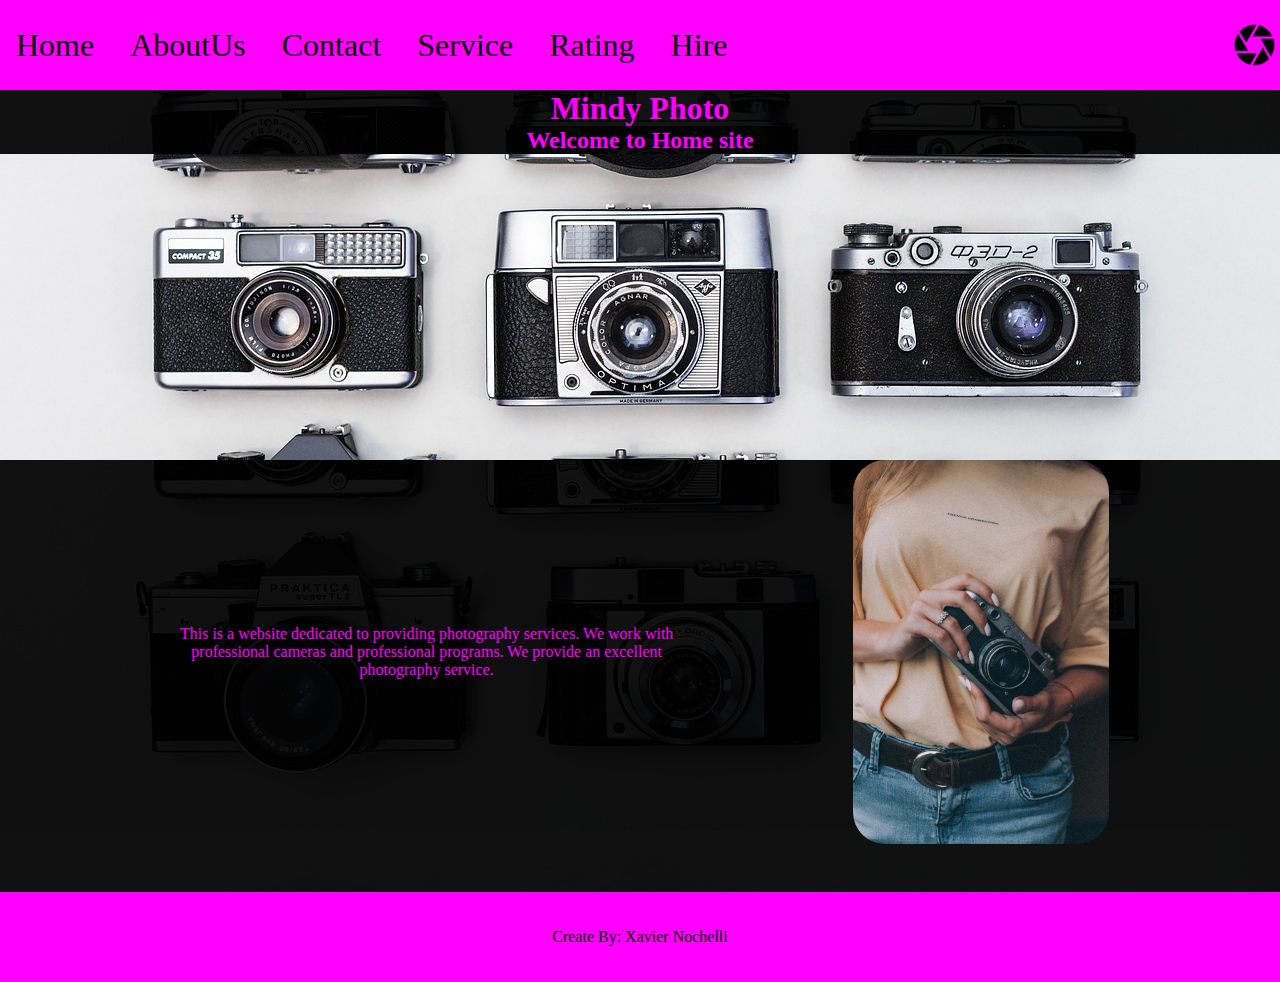
<file: index.html>
<!DOCTYPE html>
<html lang="en">

<head>
    <meta charset="UTF-8">
    <meta name="viewport" content="width=device-width, initial-scale=1.0">
    <link rel="shortcut icon" href="./assets/images-Sprint1/favicon.png" type="image/png">
    <link rel="stylesheet" href="style.css">
    <title>Home MindyPh</title>
</head>

<body>
    <header>

        <nav>

            <a href="/index.html" class="menu">Home</a>
            <a href="./assets/pages/aboutUs.html" class="menu">AboutUs</a>
            <a href="./assets/pages/contact.html" class="menu">Contact</a>
            <a href="./assets/pages/services.html" class="menu">Service</a>
            <a href="./assets/pages/rating.html" class="menu">Rating</a>
            <a href="/assets/pages/hire.html" class="menu">Hire</a>

        </nav>
        <img src="./assets/images-Sprint1/logo.png" alt="logoMindyPhoto" class="logo">




    </header>

    <main>
        <div class="conteinerMain">
            <h1>Mindy Photo</h1>
            <h2>Welcome to Home site</h2>

            <div class="Banner">
                <img src="./assets/images-Sprint1/imagebanner.jpg" id="banner" alt="bannerMindyPhotos">
            </div>



            <div class="textoEimagen">


                <p>This is a website dedicated to providing photography services. We work with professional cameras
                    and
                    professional programs. We provide an excellent photography service.</p>



                <img src="./assets/images-Sprint1/image1.jpg" alt="Imagen1">


            </div>
        </div>
    </main>
    <footer class="footerX">
        <p>Create By: Xavier Nochelli</p>
    </footer>

</body>

</html>
</file>
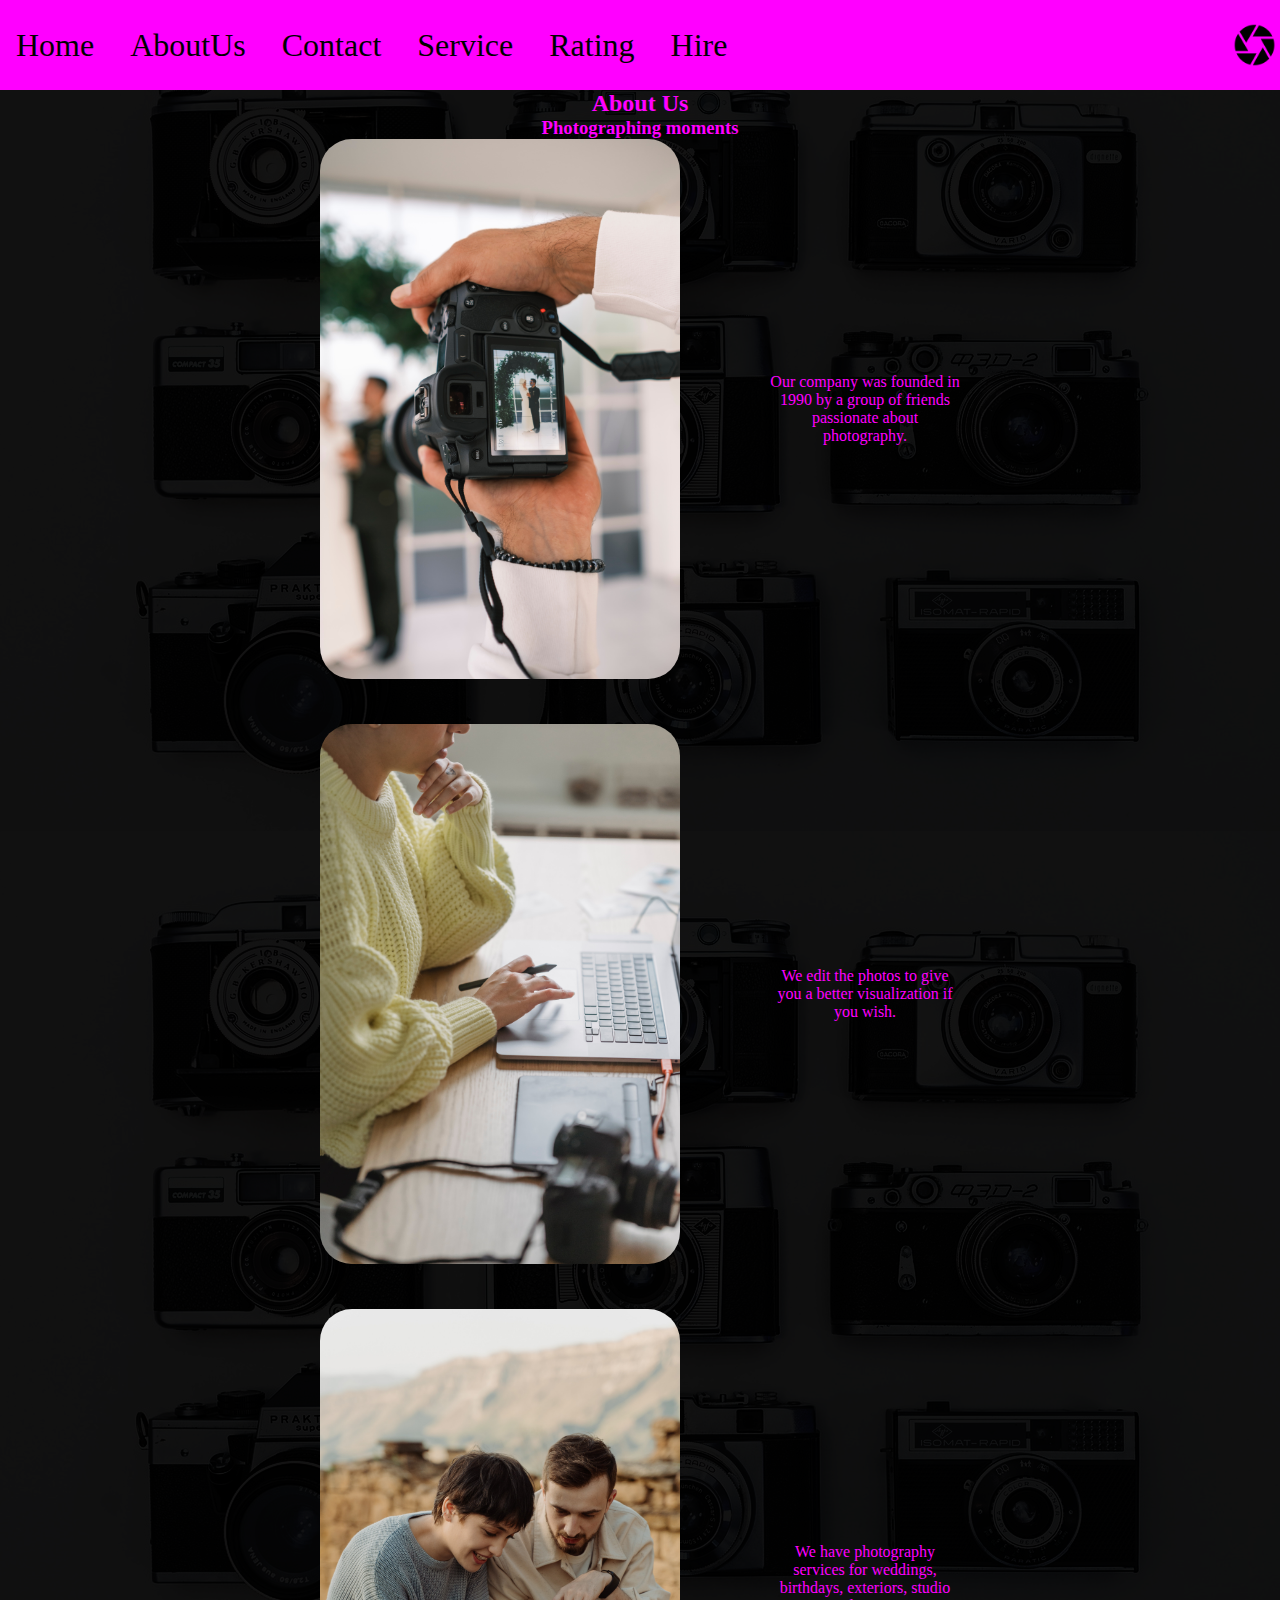
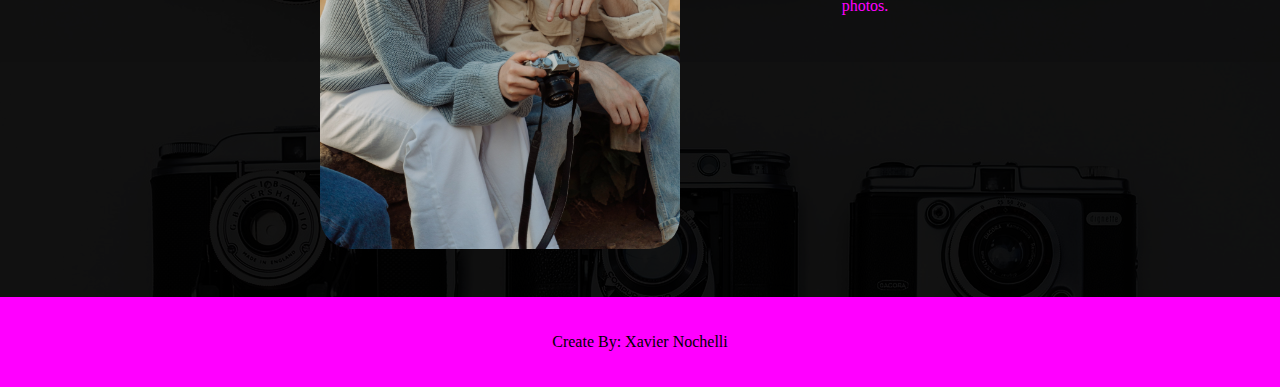
<file: assets/pages/aboutUs.html>
<!DOCTYPE html>
<html lang="en">

<head>
    <meta charset="UTF-8">
    <meta name="viewport" content="width=device-width, initial-scale=1.0">
    <link rel="shortcut icon" href="../images-Sprint1/favicon.png" type="image/png">
    <link rel="stylesheet" href="/style.css">
    <title>AboutUs MindyPh</title>
</head>

<body>
    <header>

        <nav>

            <a href="/index.html" class="menu">Home</a>
            <a href="./aboutUs.html" class="menu">AboutUs</a>
            <a href="./contact.html" class="menu">Contact</a>
            <a href="./services.html" class="menu">Service</a>
            <a href="./rating.html" class="menu">Rating</a>
            <a href="/assets/pages/hire.html" class="menu">Hire</a>

        </nav>

        <img src="../images-Sprint1/logo.png" alt="logoMindyPhoto" class="logo">

    </header>

    <main>

        <h2>About Us</h2>
        <h3>Photographing moments </h3>

        <div class="aboutUsTexImg">


            <div class="imagentexto2">
                <img src="../images-Sprint1/image2.jpg" alt="Imagen2">
                <p> Our company was founded in 1990 by a group of friends passionate about photography.</p>
            </div>

            <div class="imagentexto3">
                <img src="../images-Sprint1/image3.jpg" alt="Imagen3">
                <p>We edit the photos to give you a better visualization if you wish.</p>
            </div>
            
            <div class="imagentexto4">
                <img src="../images-Sprint1/image4.jpg" alt="Imagen4">
                <p>We have photography services for weddings, birthdays, exteriors, studio photos.</p>
            </div>

        </div>

    </main>
    <footer>
        <p>Create By: Xavier Nochelli</p>
    </footer>

</body>

</html>
</file>
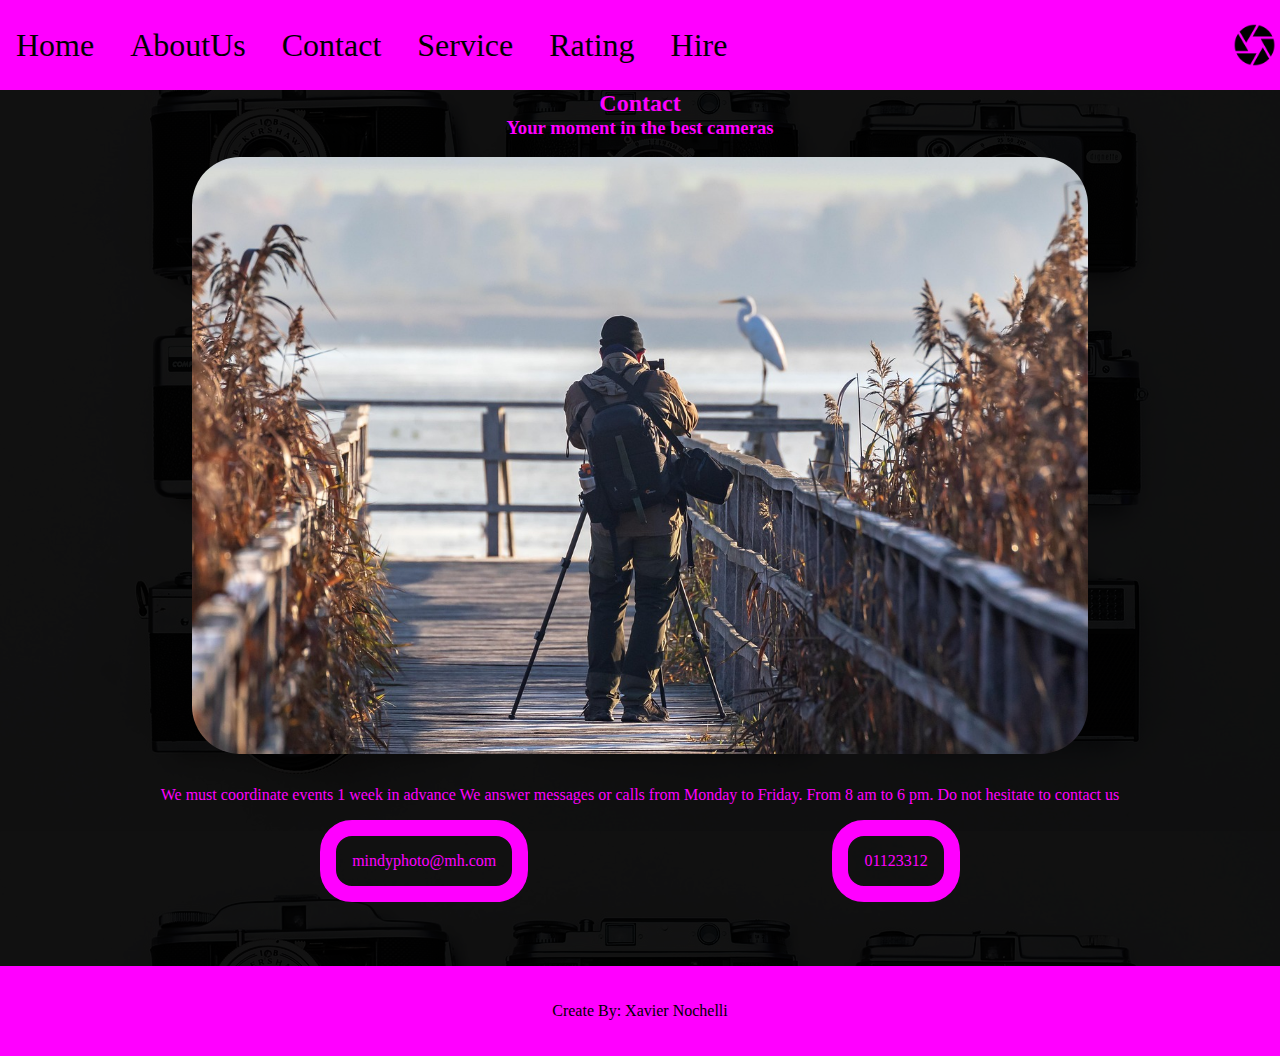
<file: assets/pages/contact.html>
<!DOCTYPE html>
<html lang="en">

<head>
    <meta charset="UTF-8">
    <meta name="viewport" content="width=device-width, initial-scale=1.0">
    <link rel="shortcut icon" href="../images-Sprint1/favicon.png" type="image/png">
    <link rel="stylesheet" href="/style.css">
    <title>Contact MindyPh</title>
</head>

<body>
    <header>

        <nav>

            <a href="/index.html" class="menu">Home</a>
            <a href="aboutUs.html" class="menu">AboutUs</a>
            <a href="contact.html" class="menu">Contact</a>
            <a href="services.html" class="menu">Service</a>
            <a href="rating.html" class="menu">Rating</a>
            <a href="/assets/pages/hire.html" class="menu">Hire</a>

        </nav>

        <img src="../images-Sprint1/logo.png" alt="logoMindyPhoto" class="logo">
    </header>


    <main>
        <h2>Contact</h2>
        <h3>Your moment in the best cameras</h3>
        <br>

        <div class="ContactImgTexto">
            <img src="../images-Sprint1/image5.jpg" alt="">

            <p> We must coordinate events 1 week in advance We answer messages or calls from Monday
                to Friday. From 8 am to 6 pm. Do not hesitate to contact us</p>
        </div>

        <div class="EmailsTel">
            <a href="mailto:MindyPhotos@gmail.com">mindyphoto@mh.com</a>



            <a href="tel:+01123312">01123312</a>
        </div>

    </main>
    <footer>
        <p>Create By: Xavier Nochelli</p>
    </footer>

</body>

</html>
</file>
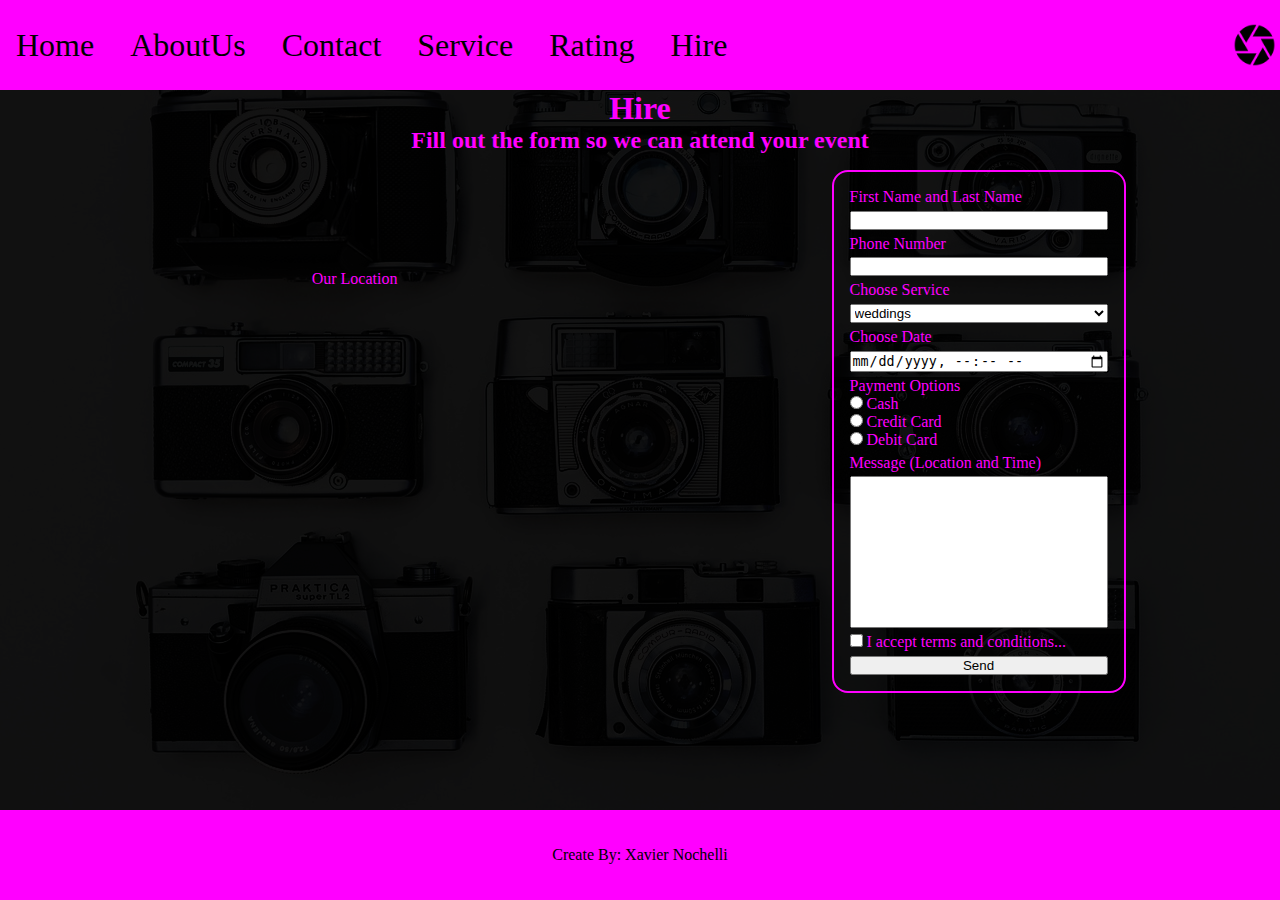
<file: assets/pages/hire.html>
<!DOCTYPE html>
<html lang="en">

<head>
    <meta charset="UTF-8">
    <meta name="viewport" content="width=device-width, initial-scale=1.0">
    <link rel="shortcut icon" href="/assets/images-Sprint1/favicon.png" type="image/png">
    <link rel="stylesheet" href="/style.css">
    <title>Hire MindyPh</title>
</head>
 
<body>
    <header>
        <nav>
            <a href="/index.html" class="menu">Home</a>
            <a href="aboutUs.html" class="menu">AboutUs</a>
            <a href="contact.html" class="menu">Contact</a>
            <a href="services.html" class="menu">Service</a>
            <a href="rating.html" class="menu">Rating</a>
            <a href="hire.html" class="menu">Hire</a>
        </nav>
        <img src="/assets/images-Sprint1/logo.png" alt="logoMindyPhoto" class="logo">
    </header>

    <main>
        <h1>Hire</h1>
        <h2>Fill out the form so we can attend your event</h2>

        <div class="hire">

            <div class="Maps">
                <p>Our Location</p>
                <iframe
                    src="https://www.google.com/maps/embed?pb=!1m18!1m12!1m3!1d423284.0442283438!2d-118.74140053903372!3d34.020608443453526!2m3!1f0!2f0!3f0!3m2!1i1024!2i768!4f13.1!3m3!1m2!1s0x80c2c75ddc27da13%3A0xe22fdf6f254608f4!2sLos%20%C3%81ngeles%2C%20California%2C%20EE.%20UU.!5e0!3m2!1ses-419!2sar!4v1697746389600!5m2!1ses-419!2sar"
                    width="400" height="300" style="border:0;" allowfullscreen="" loading="lazy"
                    referrerpolicy="no-referrer-when-downgrade"></iframe>
            </div>
            <div class="form">
                <form action="../showdata/show_data.html" method="get" target="_blank">

                    <label for="FullName">First Name and Last Name</label>
                    <input type="text" name="FullName" id="firsn">

                    <label for="phone">Phone Number</label>
                    <input type="tel" name="Phone" id="phone">

                    <label for="Choose_Service">Choose Service</label>
                    <select name="Service" id="Choose_Service">
                        <option value="Wedding">weddings</option>
                        <option value="Birhtday">Birhtday</option>
                        <option value="Kids_Birtdays">Kids Birtdays</option>
                        <option value="Photo_Studio/Outside">Photo Studio/Outside</option>
                    </select>

                    <label for="Choose_Date">Choose Date</label>
                    <input type="datetime-local" name="Date" id="Choose_date">

                    <fieldset>
                        <label class="payment">Payment Options

                            <div>
                                <input type="radio" name="payment" id="cash" value="cash">
                                <label for="cash">Cash</label>
                            </div>
                            <div>
                                <input type="radio" name="payment" id="credit-card" value="credit-card">
                                <label for="credit-card">Credit Card</label>
                            </div>
                            <div>
                                <input type="radio" name="payment" id="debit-card" value="debit-card">
                                <label for="debit-card">Debit Card</label>
                            </div>
                        </label>
                    </fieldset>
                    <label>Message (Location and Time)</label>
                    <textarea name="Message" id="" cols="30" rows="10"></textarea>
                    <label for="iacep">
                        <input type="checkbox" name="i_acept" id="iacep"> I accept terms and conditions...
                    </label>
                    <input type="submit" value="Send">

                </form>
            </div>

        </div>

    </main>
    <footer class="footerX">
        <p>Create By: Xavier Nochelli</p>
    </footer>

</body>

</html>
</file>
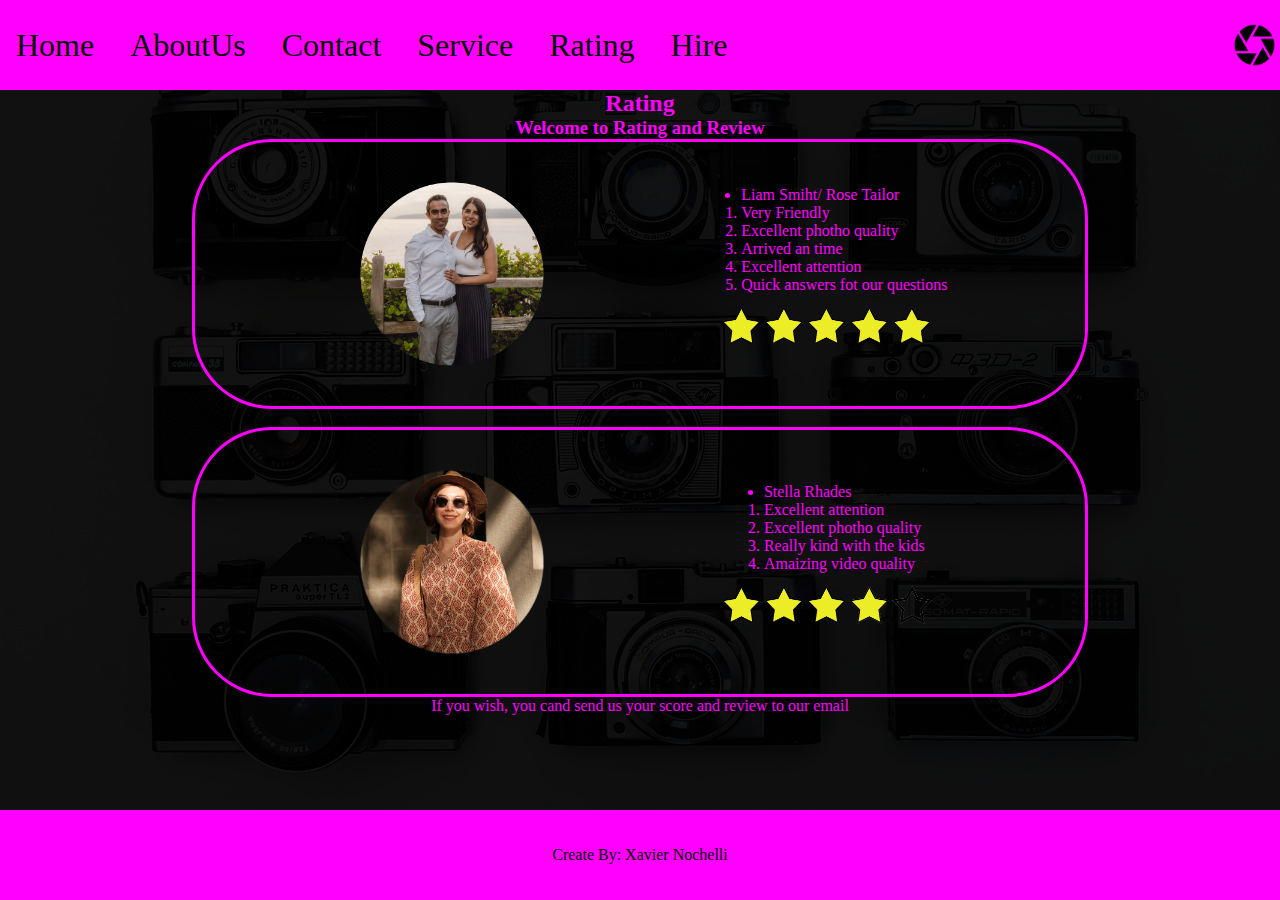
<file: assets/pages/rating.html>
<!DOCTYPE html>
<html lang="en">

<head>
    <meta charset="UTF-8">
    <meta name="viewport" content="width=device-width, initial-scale=1.0">
    <link rel="shortcut icon" href="/assets/images-Sprint1/favicon.png" type="image/png">
    <link rel="stylesheet" href="/style.css">
    <title>Rating MindyPh</title>
</head>

<body>
    <header>
        <nav>
            <a href="/index.html" class="menu">Home</a>
            <a href="aboutUs.html" class="menu">AboutUs</a>
            <a href="contact.html" class="menu">Contact</a>
            <a href="services.html" class="menu">Service</a>
            <a href="rating.html" class="menu">Rating</a>
            <a href="/assets/pages/hire.html" class="menu">Hire</a>
        </nav>
        <img src="/assets/images-Sprint1/logo.png" alt="logoMindyPhoto" class="logo">
    </header>

    <main>
        <h2>Rating</h2>
        <h3>Welcome to Rating and Review</h3>
        

    <div class="lista1">
            <img src="../images-Sprint2/photo1.png" alt="PhotoLiam&Rose">
            <div class="ulImg">
                
                <ul>
                    <li> Liam Smiht/ Rose Tailor
                        <ol>
                            <li>Very Friendly</li>
                            <li>Excellent photho quality</li>
                            <li>Arrived an time</li>
                            <li>Excellent attention</li>
                            <li>Quick answers fot our questions</li>
                        </ol>
                    </li>
                </ul>
                <img class="stars" src="../images-Sprint2/stars1.png" alt="QualifyLiam&Rose">
            </div>
        </div>
<br>
        <div class="lista2">
            <img src="../images-Sprint2/photo2.png" alt="PhotoStella">
            <div class="ulImg">

                <ul>
                    <li> Stella Rhades
                        <ol>
                            <li>Excellent attention</li>
                            <li>Excellent photho quality</li>
                            <li>Really kind with the kids</li>
                            <li>Amaizing video quality</li>
                        </ol> 
                    </li>
                </ul>
                <img class="stars" src="../images-Sprint2/stars2.png" alt="QualifyStella">
            </div>
        </div>

        
        <p>If you wish, you cand send us your score and review to our email</p>

    </main>
    
    <footer>
        <p>Create By: Xavier Nochelli</p>
    </footer>

</body>

</html>
</file>
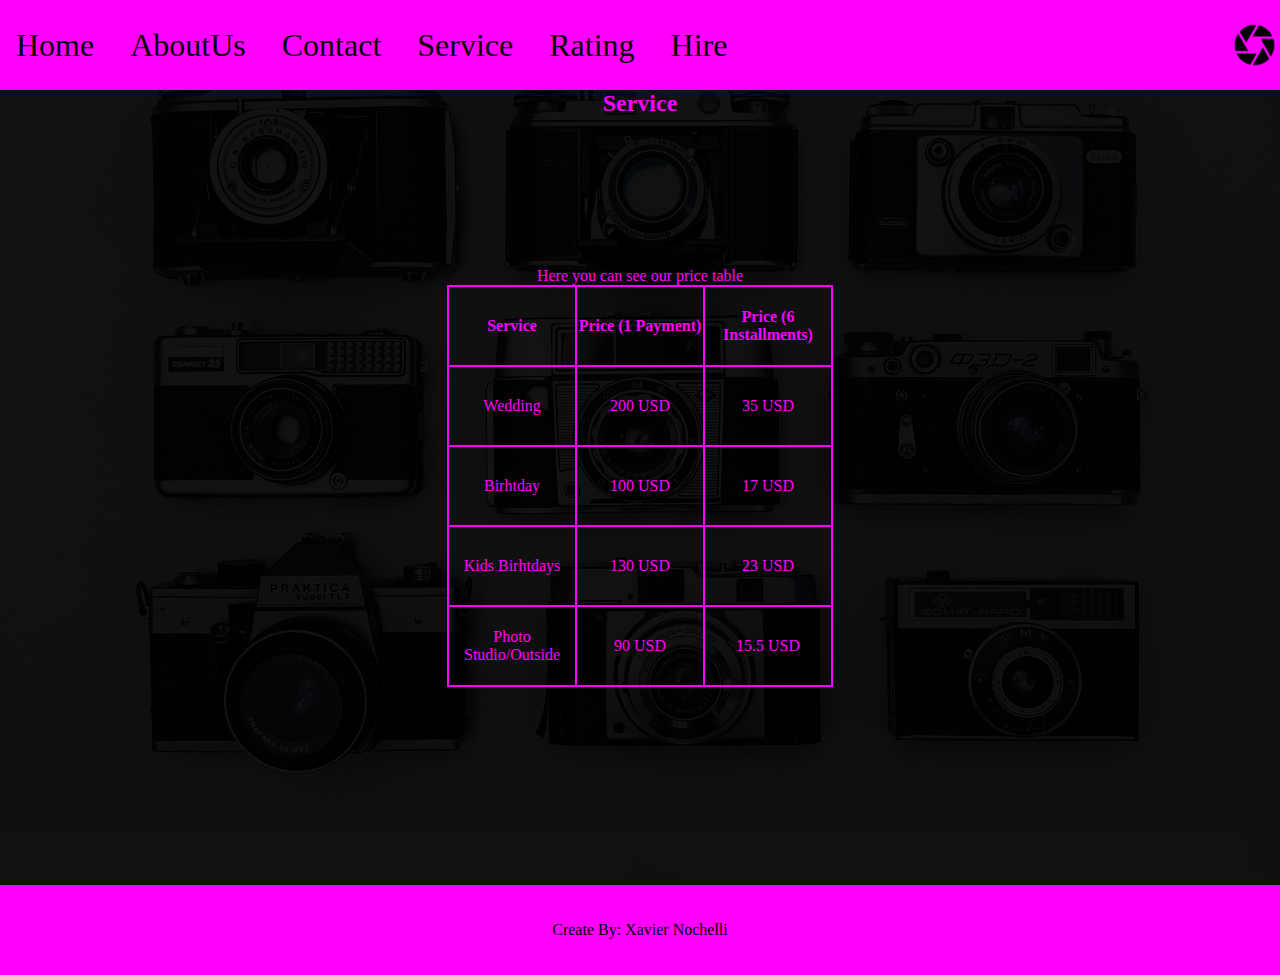
<file: assets/pages/services.html>
<!DOCTYPE html>
<html lang="en">

<head>
    <meta charset="UTF-8">
    <meta name="viewport" content="width=device-width, initial-scale=1.0">
    <link rel="shortcut icon" href="/assets/images-Sprint1/favicon.png" type="image/png">
    <link rel="stylesheet" href="/style.css">
    <title>Service MindyPh</title>
</head>

<body>
    <header>

        <nav>

            <a href="/index.html" class="menu">Home</a>
            <a href="aboutUs.html" class="menu">AboutUs</a>
            <a href="contact.html" class="menu">Contact</a>
            <a href="services.html" class="menu">Service</a>
            <a href="rating.html" class="menu">Rating</a>
            <a href="/assets/pages/hire.html" class="menu">Hire</a>

        </nav>


        <img src="/assets/images-Sprint1/logo.png" alt="logoMindyPhoto" class="logo">


    </header>


    <main>
        <h2>Service</h2>

        <div class="Tservice">

            <table>
                <caption>Here you can see our price table</caption>
                <thead>
                    <tr>
                        <th>Service</th>
                        <th>Price (1 Payment)</th>
                        <th>Price (6 Installments)</th>
                    </tr>
                </thead>
                <tbody>
                    <tr> <!-- fila 2 -->
                        <td>Wedding</td>
                        <td>200 USD</td>
                        <td>35 USD</td>
                    </tr>
                    <tr> <!-- fila 3 -->
                        <td>Birhtday</td>
                        <td>100 USD</td>
                        <td>17 USD</td>
                    </tr>
                    <tr> <!-- fila 4 -->
                        <td>Kids Birhtdays</td>
                        <td>130 USD</td>
                        <td>23 USD</td>
                    </tr>
                    <tr> <!-- fila 5 -->
                        <td>Photo Studio/Outside</td>
                        <td>90 USD</td>
                        <td>15.5 USD</td>
                </tbody>
                <tfoot></tfoot>
            </table>
        </div>
    </main>
    <footer>
        <p>Create By: Xavier Nochelli</p>
    </footer>

</body>


</html>
</file>
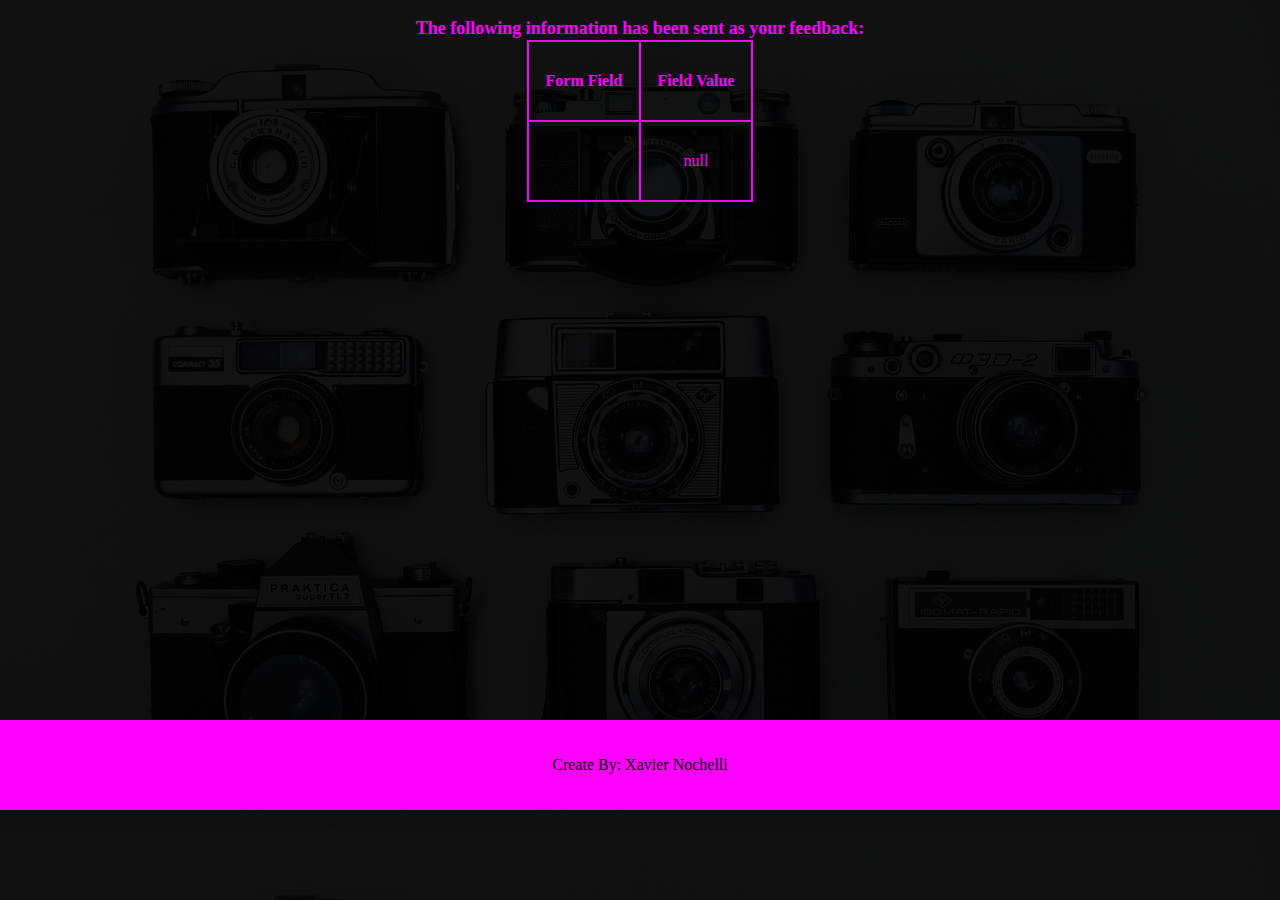
<file: assets/showdata/show_data.html>
<html>

<head>
  <link rel="stylesheet" href="/style.css">
  <title>Feedback Sent</title>
</head>
<main>

  <body id="showd">
    <p align=center>&nbsp;</p>
    <h1 align=center>
      <font size="+1">The following information has been sent as your
        feedback:</font>
    </h1>

    <table border="1" align=center width="226">
      <tr>
        <th align="center">Form Field</th>
        <th align="center">Field Value</th>
      </tr>

      <script language="javascript">
        var args = location.search.substr(1).split('&');
        for (var i = 0; i < args.length; ++i) {
          var parts = args[i].split('=');
          if (parts != null) {
            var field = parts[0];
            var value = parts[1];
            if (value == null) {
              value = "null"
            }
            else {
              value = '"' + unescape(value.replace(/\+/g, ' ')) + '"';
            }

            document.writeln('<tr><td align="center">' + field + '</td>');
            document.writeln('<td align="center">' + value + '</td></tr>');
          }
        }
      </script>

      <noscript>
        <tr>
          <td>
            <p>You need to turn on Javascript in your browser.</p>

            <p>In Microsoft Internet Explorer 4 or greater:</p>
            <ul>
              <li>From the "Tools" menu (in IE 4, it's the "View" menu), select "Internet Options".</li>
              <li>Click on the "Security" tab.</li>
              <li>Click on the "Custom Level" button. (In IE 4, select "Custom"
                and then click on "Settings...".)</li>
              <li>Under "Active scripting" make sure "Enable" is selected.</li>
            </ul>

            <p>In Netscape version 4 or greater:</p>
            <ul>
              <li>From the <b>Edit</b> menu, select <b>Preferences</b>.</li>
              <li>In the <b>Category</b> list on the left, click on the word "Advanced".</li>
              <li>In the panel on the right, make sure "Enable JavaScript" is checked.</li>
              <li>Click the <b>OK</b> button.</li>
            </ul>

          </td>
        </tr>
      </noscript>

    </table>
  </body>
</main>
<footer class="footerX">
  <p>Create By: Xavier Nochelli</p>
</footer>

</html>
</file>
<file: style.css>
/* Normalizador */
* {
    padding: 0;
    margin: 0;
    box-sizing: border-box;
    /* outline: 1px solid white;gi */
}


:root {
    --color-primario: black;
    --color-secundario: magenta;
    --color-terciario: white;
    --color-extra-: rgb(5, 5, 5);
}

/* Header y Navbar */

header {
    display: flex;
    justify-content: space-between;
    align-items: center;
    position: sticky;
    top: 0;
    height: 10vh;
    background-color: var(--color-secundario);
}

.logo {
    width: 4%;
    text-align: right;
}

nav {
    width: 92%;
}

nav a:hover {
    transform: scale(1.2);
    color: var(--color-terciario);
    transition: all 0.3;
}

nav a {
    margin: 1rem;
    text-decoration: none;
    font-size: 2rem;
    color: var(--color-primario);
}

/* Pagina Index */

body {
    background-image: url(./assets/images-Sprint1/imagebanner.jpg);
    background-color: var(--color-extra-);
    background-blend-mode: soft-light;
}

main {
    padding-bottom: 3rem;
    min-height: 80vh;
    color: var(--color-secundario);
}


#banner {
    display: flex;
    width: 100%;
    height: 34vh;
    object-fit: cover;
}

h1,
h2,
h3 {
    margin: 0;
    text-align: center;
    color: var(--color-secundario);
    text-shadow: var(--color-secundario);
}

.textoEimagen {
    display: flex;
    justify-content: space-evenly;
    align-items: center;
    object-fit: contain;
    
}

.textoEimagen>img {
    width: 20vw;
    border-radius: 2rem;
}

.textoEimagen>p {
    width: 40vw;
    text-shadow: var(--color-secundario);
}

/* pagina About */

.aboutUsTexImg {
    display: flex;
    width: 100vw;
    gap: 5vh;
    flex-direction: column;
    align-items: center;
    object-fit: cover;
}

.imagentexto2,
.imagentexto3,
.imagentexto4 {
    display: flex;
    align-items: center;
    justify-content: center;
    gap: 10vh;
    width: 50vw;
}

.imagentexto2>img,
.imagentexto3>img,
.imagentexto4>img {
    width: 40vh;
    border-radius: 2rem;
}

.imagetexto2>p,
.imagetexto3>p,
.imagetexto4>p {
    width: 15vw;
    text-shadow: var(--color-secundario);
}



/* Pagina de Contact */
.ContactImgTexto {
    display: flex;
    flex-direction: column;
    align-items: center;
    gap: 2rem;
}

.ContactImgTexto img {
    width: 70vw;
    border-radius: 3rem;

}

.ContactImgTexto p {
    text-align: center;
    text-shadow: var(--color-secundario);
}

.EmailsTel {
    display: flex;
    justify-content: space-evenly;
    margin: 1rem;
    background-blend-mode: soft-light;
}

.EmailsTel a {
    text-align: center;
    border: 1rem solid var(--color-secundario);
    padding: 1rem;
    border-radius: 2rem;
    text-decoration: none;
    color: var(--color-secundario);
    background-blend-mode: soft-light;
}


/*Pagina  Service */

.Tservice {
    display: flex;
    justify-content: center;
    align-items: center;
    height: 80vh;
}

table,
tr,
th,
td {
    border: 2px solid var(--color-secundario);
    border-collapse: collapse;
}

table {
    text-align: center;
}

table :hover {
    transform: scale(1);
    color: var(--color-terciario);
    transition: all 0.3;
}

tr,
th,
td {
    width: 8rem;
    height: 5rem;
}

/* Pagina Rating */

.lista1,
.lista2 {
    width: 70vw;
    height: 30vh;
    border: 3px solid var(--color-secundario);
    margin: auto;
    display: flex;
    justify-content: space-evenly;
    border-radius: 5rem;
    background-blend-mode: soft-light;
    color: var(--color-secundario);
}

.ulImg {
    display: flex;
    flex-direction: column;
    justify-content: center;
    align-items: center;
}

.ulImg>img:hover {
    background-color: var(--color-secundario);
    border-radius: 2rem;
}

.lista1 img,
.lista2 img {
    width: 15rem;
    display: flex;
    justify-content: center;
    object-fit: contain;
}

ul {
    margin-left: 2rem;
}

p {
    text-align: center;
}

/* Pagina Hire */

.hire {
    display: flex;
    align-items: center;
    padding: 1rem;
    justify-content: space-around;
    border-radius: 2rem;
}

.maps {
    display: flex;
    flex-direction: column;
    border: 2rem solid var(--color-secundario);
    border-radius: 2rem;
}

iframe {
    border-radius: 2rem;
}

form {
    display: flex;
    flex-direction: column;
    width: 100%;
    gap: 0.3rem;
    border: 2px solid var(--color-secundario);
    padding: 1rem;
    border-radius: 1rem;
}

textarea {
    resize: none;
}

fieldset {
    border-style: none;
    display: flex;
    flex-direction: initial;
    gap: 1vh;
}



/* Footer General */

footer {
    display: flex;
    justify-content: center;
    align-items: center;
    background-color: var(--color-secundario);
    color: var(--color-primario);
    width: 100%;
    height: 10vh;
    bottom: 0;
}

footer p {
    font-family: Cambria, Cochin, Georgia, Times, 'Times New Roman', serif;
    line-height: 50px;
    text-align: center;
}

/* Show data pagina */

#showd table {
    margin: 1 auto;
    color: var(--color-secundario);
}

@media only screen and (max-width:1023px) {
    header {
        flex-direction: column-reverse;
        height: 60vh;
        position: static;
    }

    .logo{
        width: 15vw;
    }

    nav a{
        margin: 0.2rem;
        flex-direction: column;
        font-size: 1.2rem;
        border: 0.3rem solid var(--color-primario);
        border-radius: 1rem;
        color: var(--color-secundario);
        background-color: rgb(4, 4, 4);
        background-blend-mode: soft-light;
    }

    #banner {
        width: 100vw;
        height: 15vh;
        object-fit: cover;
    }

    nav {
        display: flex;
        flex-direction: column;
        align-items: center;

    }

    /* Pagina Index Home */
    .textoEimagen {
        flex-wrap: wrap;
        flex-direction: column-reverse;
    }

    /* Pagina Aboutus */

    .aboutUsTexImg,
    .imagentexto2,
    .imagentexto3,
    .imagentexto4 {
        flex-wrap: wrap;
        flex-direction: column;
    }

    .imagentexto2>img,
    .imagentexto3>img,
    .imagentexto4>img {
        width: 50vw;
        height: 40vh;
        object-fit: cover;
    }

    /* Pagina Contact */

    .EmailsTel {
        flex-direction: wrap;
        flex-direction: column;
        gap: 0.5rem;
        color: var(--color-primario);
    }

    .ContactImgTexto>img {
        width: 60vh;
    }

    /* Pagina Rating */

    .lista1, .lista2{
        width: 80vw;
        height: 80vh;
        flex-direction: column;
        align-items: center;
    }

    .lista1>img,
    .lista2>img {
        width: 30vw;
    }

    .ulImg>ul {
        width: 60vw;

    }
    .stars{
        width: 5vw;
        height: 10vh;
    }

    
    /* Pagina Service */

    .Tservice {
        align-items: center;
        width: 100vw;
    }

    /* Pagina Hire */

    .hire{
        flex-direction: column-reverse;
        align-items: center;

    }

    iframe{
        width: 80vw;
    }

    /* footer {
        position: sticky;
        bottom: 0;
        */

}
</file>
